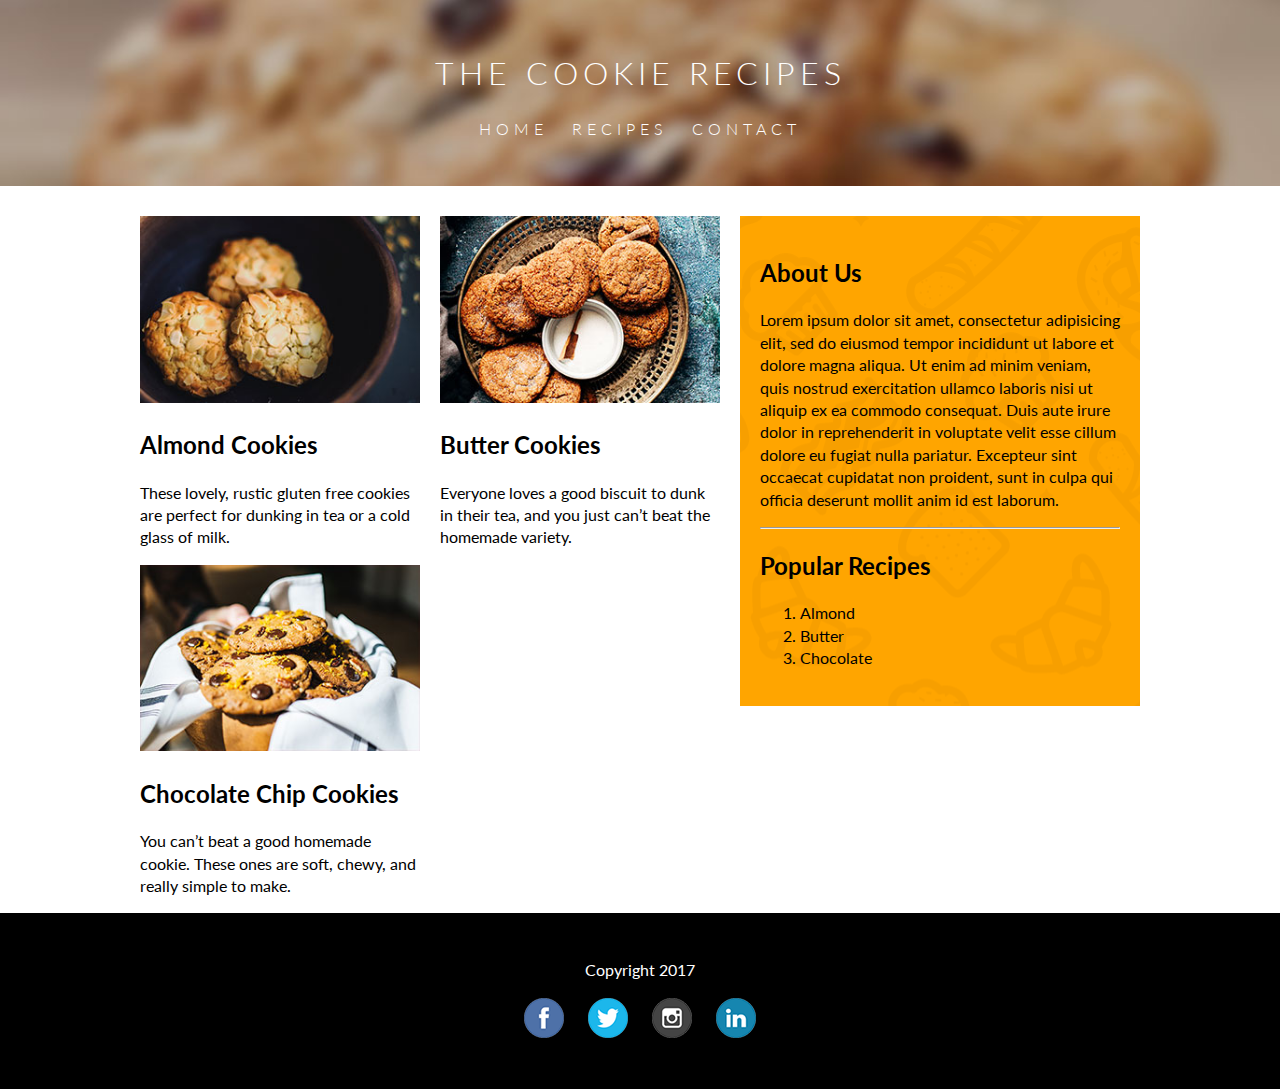
<file: index.html>
<!DOCTYPE html>
<html>
<head>
	<title>Cookie Website</title>
	<link rel="stylesheet" href="css/style.css">
	<link href="https://fonts.googleapis.com/css?family=Lato:300,400,700" rel="stylesheet">
	<meta name="viewport" content="width=device-width, initial-scale=1">
</head>


<body>
<header>
<h1>The Cookie Recipes</h1>
<ul>
	<li><a href="#">Home</a></li>
	<li><a href="#">Recipes</a></li>
	<li><a href="#">Contact</a></li>
</ul>
</header>

<div class="container">
<section class="recipes">
<article>
<img src="images/almond-cookies.jpg">
<h2>Almond Cookies</h2>
<p>These lovely, rustic gluten free cookies are perfect for dunking in tea or a cold glass of milk.</p>
</article>

<article>
<img src="images/butter-cookies.jpg">
<h2>Butter Cookies</h2>
<p>Everyone loves a good biscuit to dunk in their tea, and you just can’t beat the homemade variety.</p>
</article>

<article>
<img src="images/chocolate-cookies.jpg">
<h2>Chocolate Chip Cookies</h2>
<p>You can’t beat a good homemade cookie. These ones are soft, chewy, and really simple to make.</p>
</article>
</section>

<section class="sidebar">
<h2>About Us</h2>
<p>Lorem ipsum dolor sit amet, consectetur adipisicing elit, sed do eiusmod
tempor incididunt ut labore et dolore magna aliqua. Ut enim ad minim veniam,
quis nostrud exercitation ullamco laboris nisi ut aliquip ex ea commodo
consequat. Duis aute irure dolor in reprehenderit in voluptate velit esse
cillum dolore eu fugiat nulla pariatur. Excepteur sint occaecat cupidatat non
proident, sunt in culpa qui officia deserunt mollit anim id est laborum.</p>

<hr>

<h2>Popular Recipes</h2>
<ol>
	<li>Almond</li>
	<li>Butter</li>
	<li>Chocolate</li>
</ol>

</section>
</div>

<footer>
<p>Copyright 2017</p>
<ul>
	<li>
		<a href="http://www.google.com" target="_blank">
			<img src="images/facebook.png">
		</a>
	</li>
	<li>
		<a href="#">
			<img src="images/twitter.png">
		</a>
	</li>
		<li>
		<a href="#" target="_blank">
			<img src="images/instagram.png">
		</a>
	</li>
	<li>
		<a href="#" target="_blank">
			<img src="images/linkedin.png">
		</a>
	</li>
</ul>
</footer>


</body>

</html>
</file>
<file: css/style.css>
* {
  box-sizing: border-box;
}


body {
	font-family: 'Lato', sans-serif;	
	line-height: 1.4;
	margin: 0;
}

h1, header a {
	text-transform: uppercase;
	letter-spacing: 5px;
	font-weight: 300;
	color: white;
	text-decoration: none;
}

/*only show lines when click on links*/
header a:hover{
	/*color: red;*/
	/*border-bottom: 1px dotted white;*/
	border-bottom: 1px solid white;
}

header {
	text-align: center;
	background-color: green;
	background-image: url(../images/header-bg.jpg);
	background-position: center;
	background-size: cover;
	padding: 30px;
	margin-bottom: 30px;
}

header ul, footer ul{
/*center the icons*/
	padding: 0;
}

/*centrolize*/
.container{
	/*background-color: grey;*/
	width: 1000px;
	margin:0 auto;
}

.recipes{
	width: 60%;
	float: left;
}

article{
	width: 50%;
	float: left;
	padding-right: 20px;
}

article img{
	max-width: 100%;
}

.sidebar{
	width: 40%;
	float: right;
	background-color: orange;
	padding: 20px;
	background-image: url(../images/sidebar-bg.png);
}

footer{
	clear: both;
	background-color: black;
	color: white;
	text-align: center;
	padding: 30px;
}


header li, footer li{
	display: inline;
	margin: 10px;
}

/*size<900px, hide the sidebar*/
@media (max-width: 600px){
	.sidebar{
		/*display: none;*/
		width: 100%;
	}

	.recipes, .container{
		width: 100%;
	}
}

/*small size screen, eg phone, it will centerlize the article*/
@media (max-width: 450px){
	.container{
		padding: 0 20px;
	}
	article{
		width: 100%;
		padding: 0;
	}

	article img{
		width: 100%;
	}
}

footer a{
	text-decoration: none;
}
</file>
